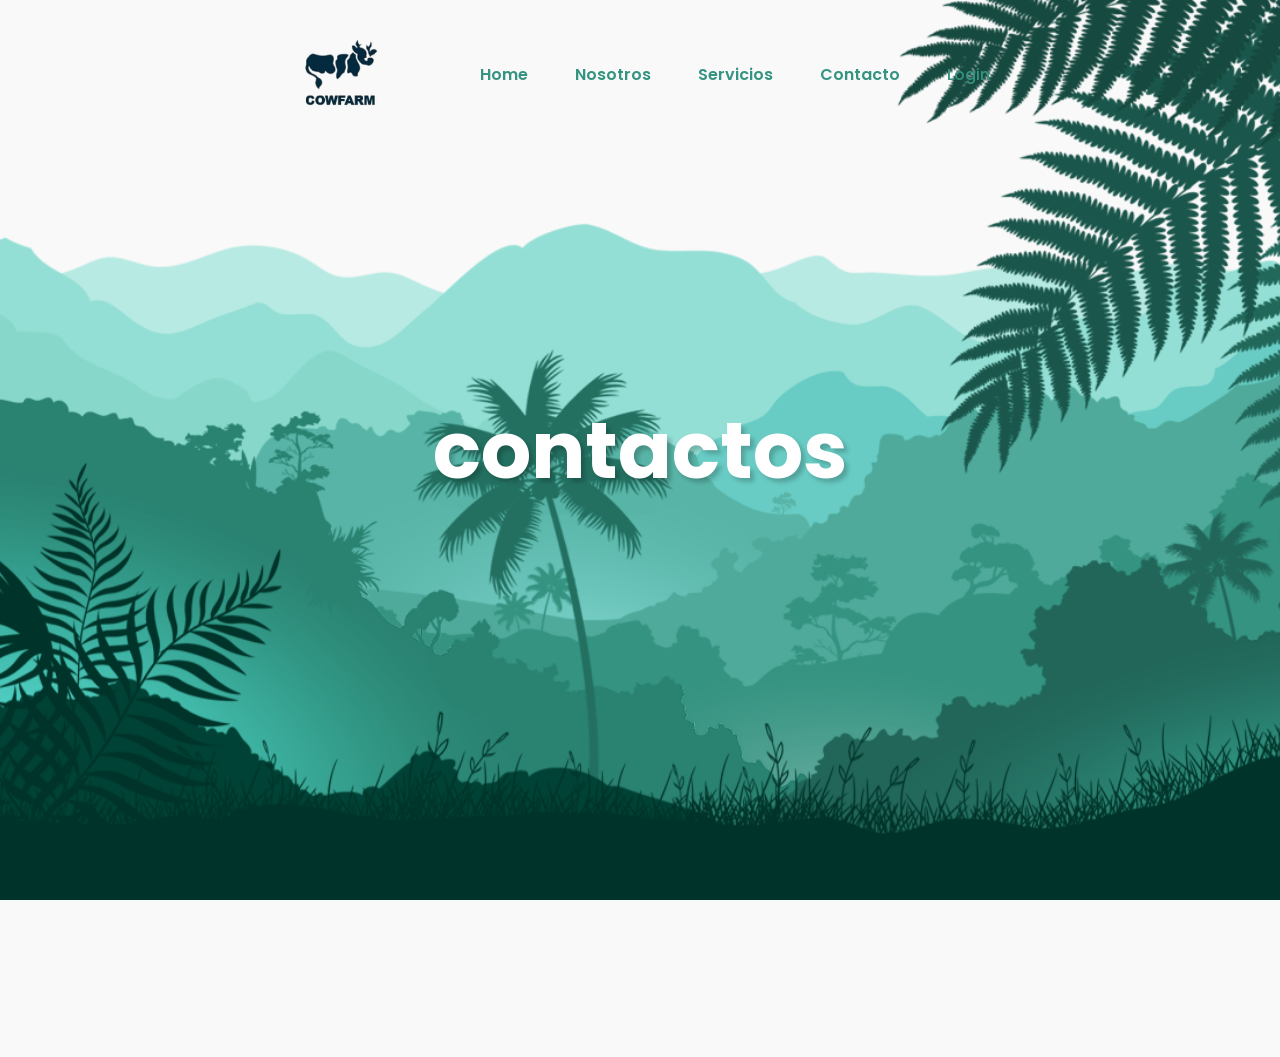
<file: html/contacto.html>
<!DOCTYPE html>
<html lang="es">
<head>
    <meta charset="UTF-8">
    <meta name="viewport" content="width=device-width, initial-scale=1.0">
    <title>Cowfarm-Contacto</title>
    <link rel="stylesheet" href="../css/styles-servicios.css">
    
</head>
<body>
    <header>
        <img src="../images/logo-1.png" alt="no-image" class="logo">
        <nav class="navigation">
            <a href="../html/home.html" class="active">Home</a>
            <a href="../html/nosotros.html">Nosotros</a>
            <a href="../html/servicios.html">Servicios</a>
            <a href="../html/contacto.html">Contacto</a>
            <a href="../index.html"><button class="btnlogin-popup">Login</button></a>
        </nav>
    </header>
     
    <section class="parallax">
      <img src="../images/imagenes_home/hill1.png" id="hill1">
      <img src="../images/imagenes_home/hill2.png" id="hill2">
      <img src="../images/imagenes_home/hill3.png" id="hill3">
      <img src="../images/imagenes_home/hill4.png" id="hill4">
      <img src="../images/imagenes_home/hill5.png" id="hill5">
      <img src="../images/imagenes_home/tree.png" id="tree">
      <h2 id="text">contactos</h2>
      <img src="../images/imagenes_home/leaf.png" id="leaf">
      <img src="../images/imagenes_home/plant.png" id="plant">
    </section>

<canvas id="bg"></canvas>
<script type="module" src="../js/script_servicios.js"></script>
    
</body>
<footer></footer>
</html>
</file>
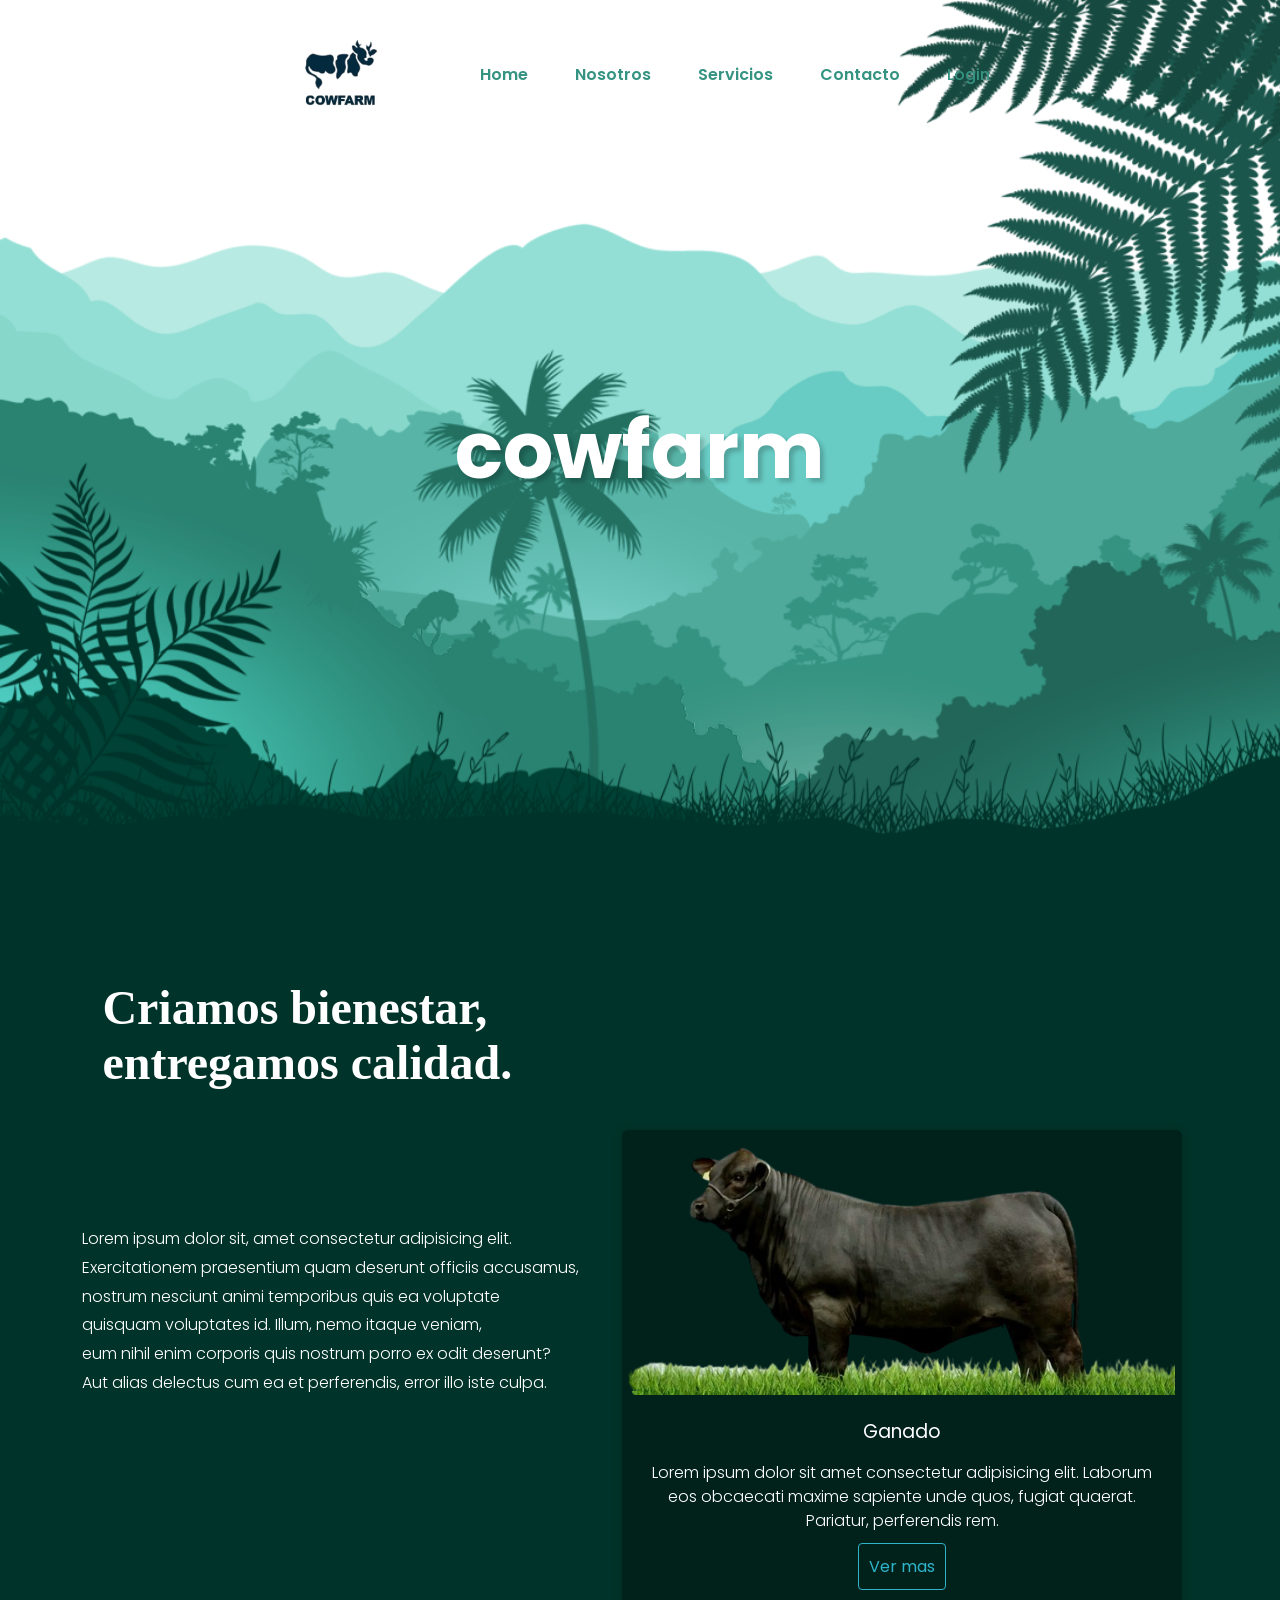
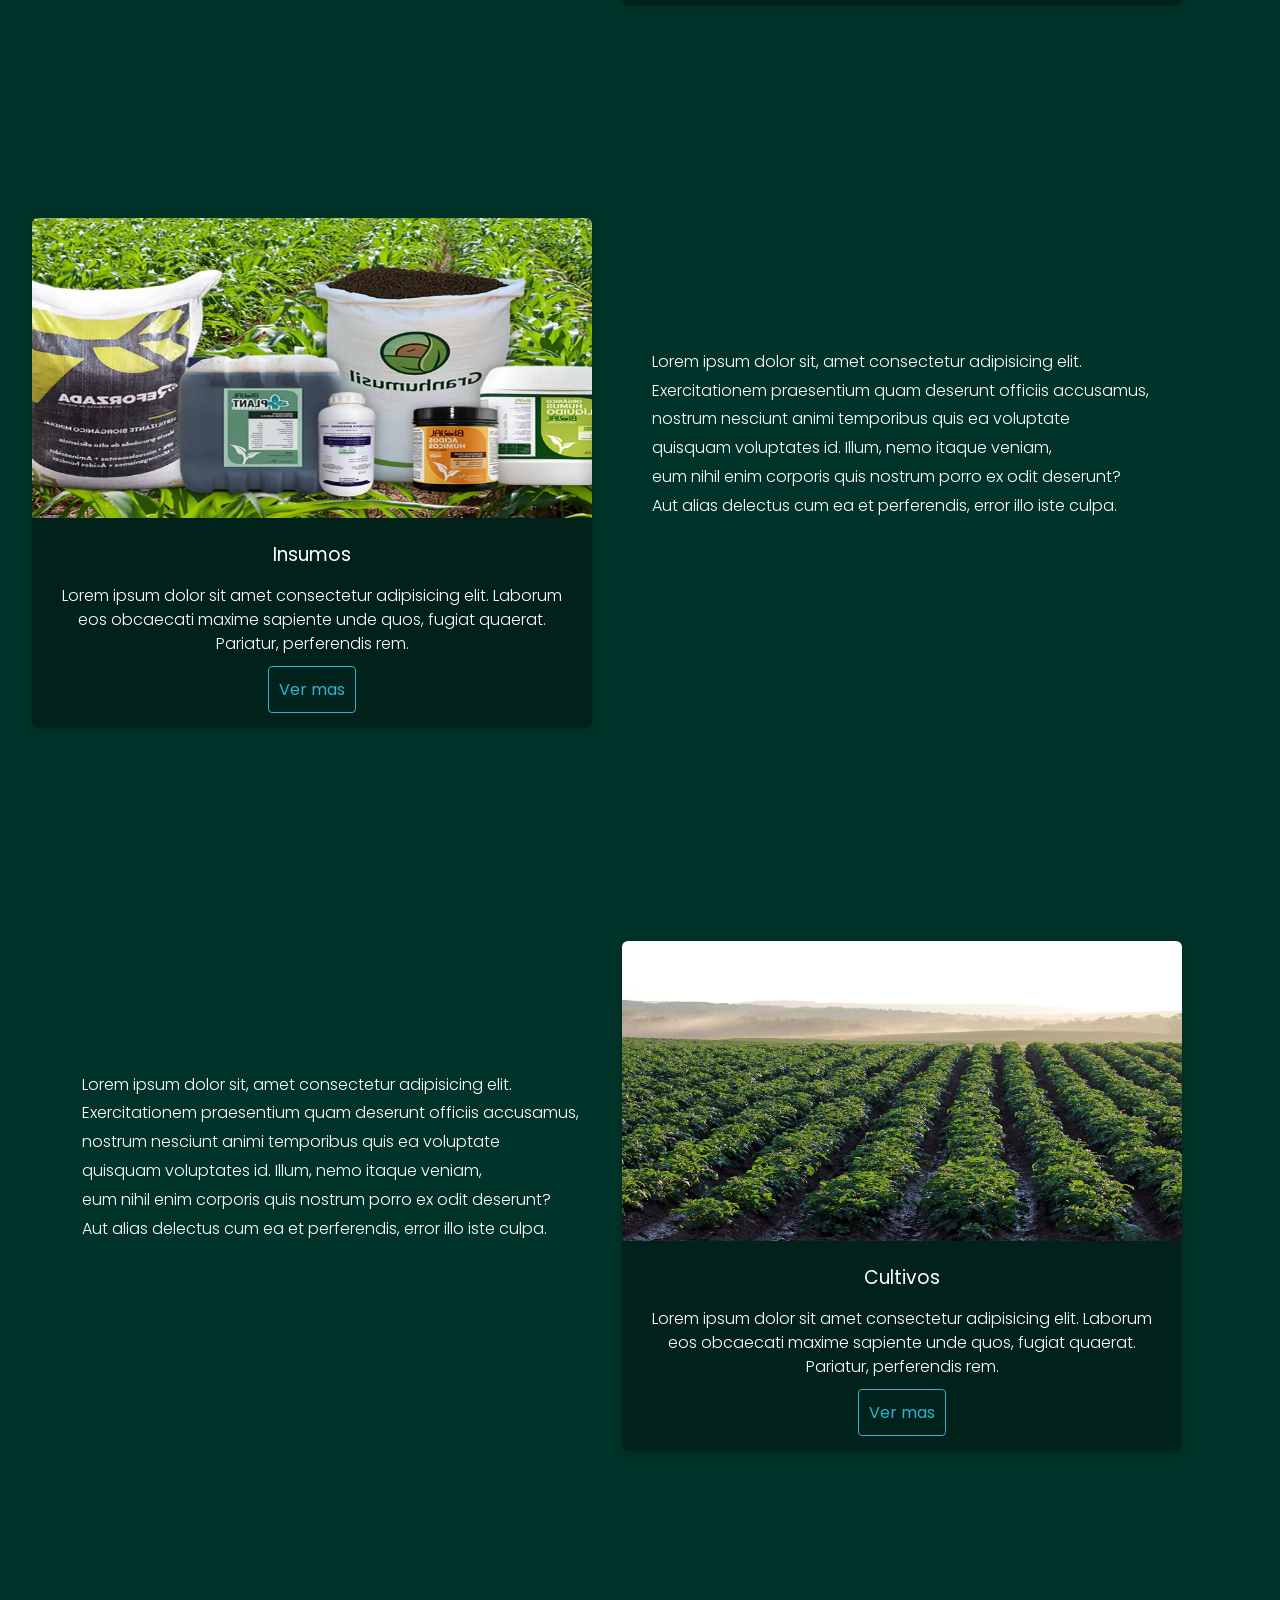
<file: html/home.html>
<!DOCTYPE html>
<html lang="es">
<head>
    <meta charset="UTF-8">
    <meta name="viewport" content="width=device-width, initial-scale=1.0">
    <title>Cowfarm - Home</title>
    <link rel="stylesheet" href="../css/styles-home.css">
    
</head>
<body>
      <header>
          <img src="../images/logo-1.png" alt="no-image" class="logo">
        <nav class="navigation">
            <a href="../html/home.html" class="active">Home</a>
            <a href="../html/nosotros.html">Nosotros</a>
            <a href="../html/servicios.html">Servicios</a>
            <a href="../html/contacto.html">Contacto</a>
            <a href="../index.html"><button class="btnlogin-popup">Login</button></a>
        </nav>
    </header>
     
    <section class="parallax">
      <img src="../images/imagenes_home/hill1.png" id="hill1">
      <img src="../images/imagenes_home/hill2.png" id="hill2">
      <img src="../images/imagenes_home/hill3.png" id="hill3">
      <img src="../images/imagenes_home/hill4.png" id="hill4">
      <img src="../images/imagenes_home/hill5.png" id="hill5">
      <img src="../images/imagenes_home/tree.png" id="tree">
      <h2 id="text">cowfarm</h2>
      <img src="../images/imagenes_home/leaf.png" id="leaf">
      <img src="../images/imagenes_home/plant.png" id="plant">
    </section>

    <section class="sec">
      <h2 id="autoShow">Criamos bienestar,<br> entregamos calidad.</h2>
      <div class="container" id="autoShow">
        <div class="card" id="autoShow">
          <figure>
            <img class="angus" src="/images/angus.png" alt="angus_image">
          </figure>
          <div class="contenido" >
            <h3>Ganado</h3>
            <p>Lorem ipsum dolor sit amet consectetur adipisicing elit.
               Laborum eos obcaecati maxime sapiente unde quos, fugiat quaerat. 
               Pariatur, perferendis rem.</p>
               <a href="#">Ver mas</a>

          </div>
        </div>
      </div>
      <p  class="text-1">Lorem ipsum dolor sit, amet consectetur adipisicing elit. <br>
         Exercitationem praesentium quam deserunt officiis accusamus, <br>
         nostrum nesciunt animi temporibus quis ea voluptate<br> 
         quisquam voluptates id. Illum, nemo itaque veniam, <br>
         eum nihil enim corporis quis nostrum porro ex odit deserunt?<br> 
         Aut alias delectus cum ea et perferendis, error illo iste culpa.</p>

      <div class="card-0" id="autoShow">
          <figure>
            <img class="angus" src="/images/insumos-organicos-para-agricultura.png" alt="angus_image">
          </figure>
          <div class="contenido-0" >
            <h3>Insumos</h3>
            <p>Lorem ipsum dolor sit amet consectetur adipisicing elit.
               Laborum eos obcaecati maxime sapiente unde quos, fugiat quaerat. 
               Pariatur, perferendis rem.</p>
               <a href="#">Ver mas</a>

          </div>
        </div>
      </div>
      <p  class="text-0">Lorem ipsum dolor sit, amet consectetur adipisicing elit. <br>
         Exercitationem praesentium quam deserunt officiis accusamus, <br>
         nostrum nesciunt animi temporibus quis ea voluptate<br> 
         quisquam voluptates id. Illum, nemo itaque veniam, <br>
         eum nihil enim corporis quis nostrum porro ex odit deserunt?<br> 
         Aut alias delectus cum ea et perferendis, error illo iste culpa.</p>

      <div class="card-1" id="autoShow">
          <figure>
            <img class="angus" src="/images/potato-field-4357002_1920.png" alt="angus_image">
          </figure>
          <div class="contenido-1" >
            <h3>Cultivos</h3>
            <p>Lorem ipsum dolor sit amet consectetur adipisicing elit.
               Laborum eos obcaecati maxime sapiente unde quos, fugiat quaerat. 
               Pariatur, perferendis rem.</p>
               <a href="#">Ver mas</a>

          </div>
        </div>
      </div>
      <p  class="text-1">Lorem ipsum dolor sit, amet consectetur adipisicing elit. <br>
         Exercitationem praesentium quam deserunt officiis accusamus, <br>
         nostrum nesciunt animi temporibus quis ea voluptate<br> 
         quisquam voluptates id. Illum, nemo itaque veniam, <br>
         eum nihil enim corporis quis nostrum porro ex odit deserunt?<br> 
         Aut alias delectus cum ea et perferendis, error illo iste culpa.</p>
    </section>
    <!-- -->
</body>
<footer>

</footer>
<script src="../js/script_home.js"></script>
</html>
</file>
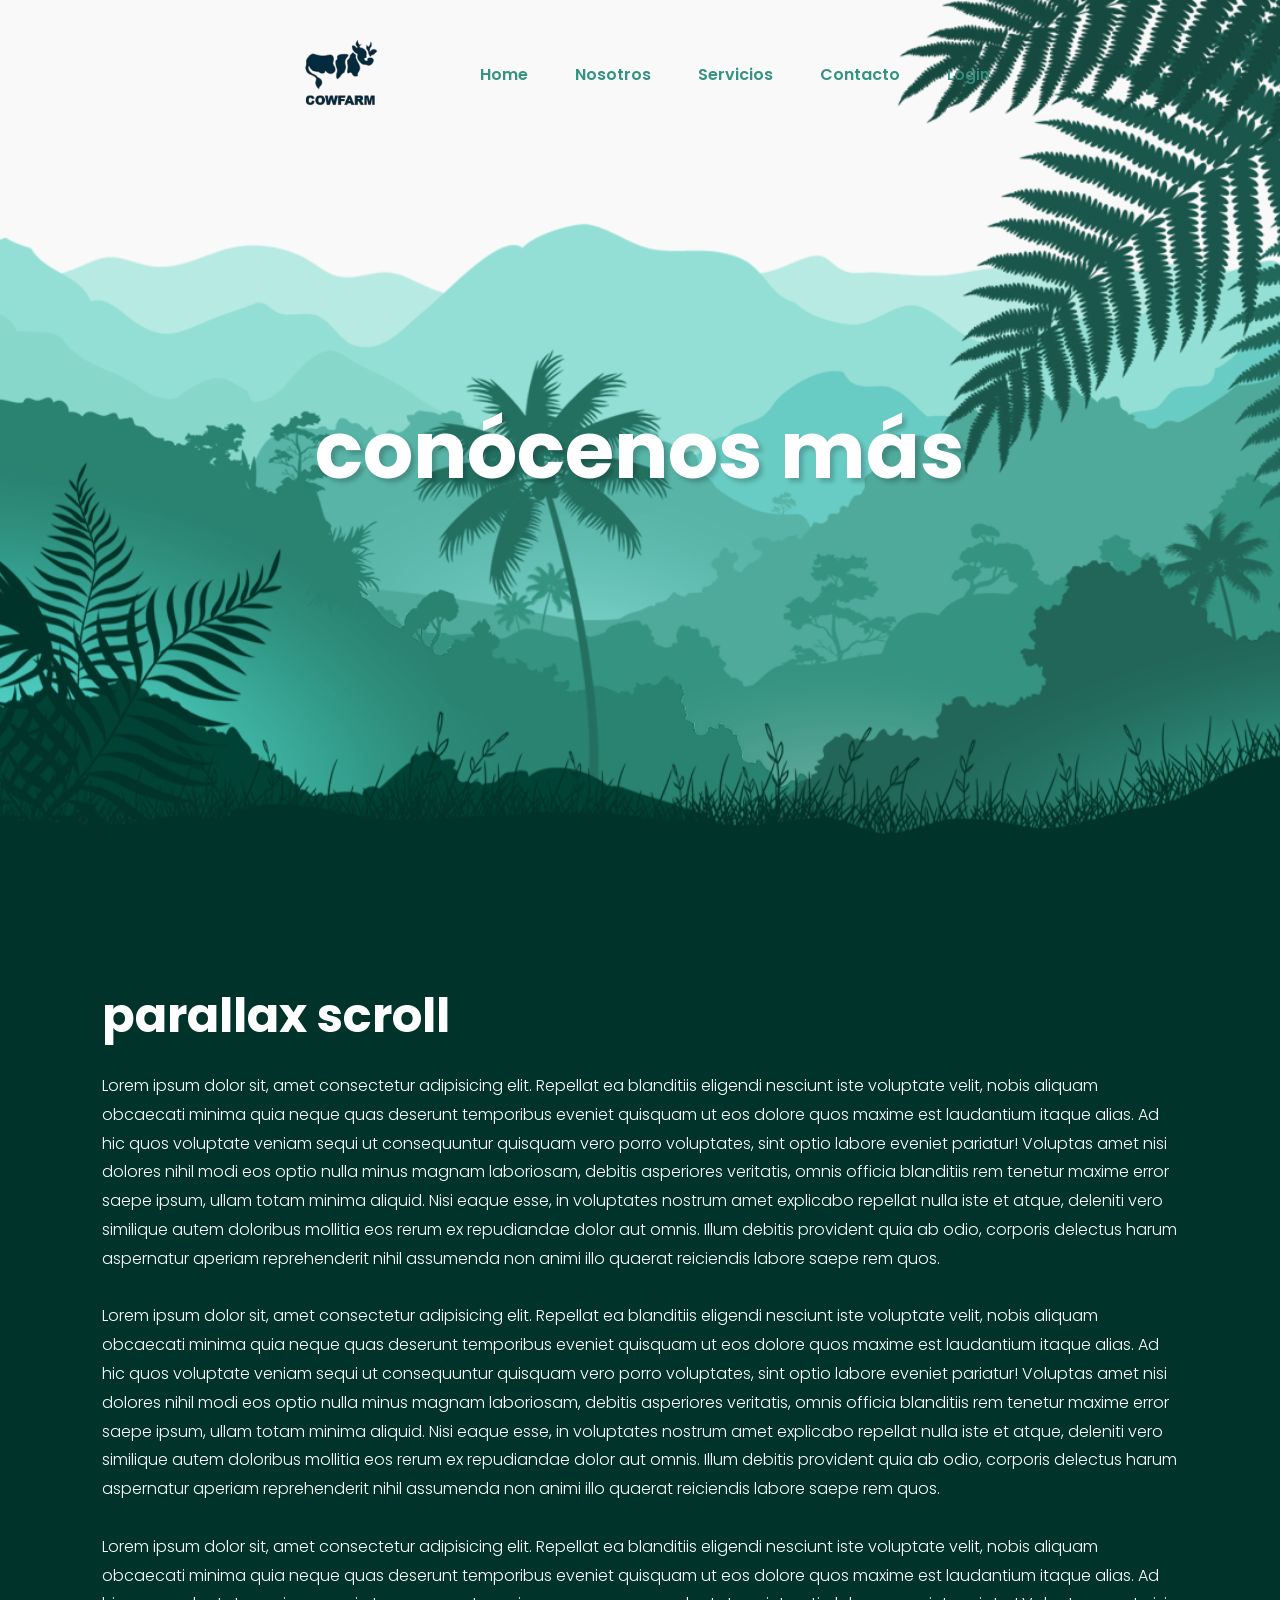
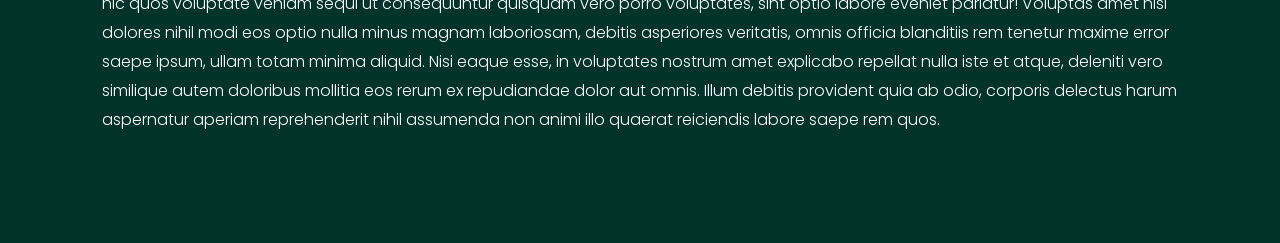
<file: html/nosotros.html>
<!DOCTYPE html>
<html lang="es">
<head>
    <meta charset="UTF-8">
    <meta name="viewport" content="width=device-width, initial-scale=1.0">
    <title>Cowfarm - Nosotros</title>
    <link rel="stylesheet" href="../css/styles-nosotros.css">
    
</head>
<body>
      <header>
        <img src="../images/logo-1.png" alt="no-image" class="logo">
        <nav class="navigation">
            <a href="../html/home.html" class="active">Home</a>
            <a href="../html/nosotros.html">Nosotros</a>
            <a href="../html/servicios.html">Servicios</a>
            <a href="../html/contacto.html">Contacto</a>
            <a href="../index.html"><button class="btnlogin-popup">Login</button></a>
        </nav>
    </header>
     
    <section class="parallax">
      <img src="../images/imagenes_home/hill1.png" id="hill1">
      <img src="../images/imagenes_home/hill2.png" id="hill2">
      <img src="../images/imagenes_home/hill3.png" id="hill3">
      <img src="../images/imagenes_home/hill4.png" id="hill4">
      <img src="../images/imagenes_home/hill5.png" id="hill5">
      <img src="../images/imagenes_home/tree.png" id="tree">
      <h2 id="text">conócenos más</h2>
      <img src="../images/imagenes_home/leaf.png" id="leaf">
      <img src="../images/imagenes_home/plant.png" id="plant">
    </section>

    <section class="sec">
      <h2>parallax scroll</h2>
      <p>
        Lorem ipsum dolor sit, amet consectetur adipisicing elit. Repellat ea blanditiis eligendi nesciunt 
        iste voluptate velit, nobis aliquam obcaecati minima quia neque 
        quas deserunt temporibus eveniet quisquam ut eos dolore quos maxime est laudantium itaque alias.
        Ad hic quos voluptate veniam sequi ut consequuntur quisquam vero porro voluptates, sint optio labore 
        eveniet pariatur! Voluptas amet nisi dolores nihil modi eos
        optio nulla minus magnam laboriosam, debitis asperiores veritatis, omnis officia blanditiis rem tenetur 
        maxime error saepe ipsum, ullam totam minima aliquid. Nisi 
        eaque esse, in voluptates nostrum amet explicabo repellat nulla iste et atque, deleniti vero similique autem 
        doloribus mollitia eos rerum ex repudiandae dolor aut omnis. 
        Illum debitis provident quia ab odio, corporis delectus harum aspernatur aperiam reprehenderit
        nihil assumenda non animi illo quaerat reiciendis labore saepe rem quos. <br><br>Lorem ipsum dolor sit, amet consectetur adipisicing elit. Repellat ea blanditiis eligendi nesciunt 
        iste voluptate velit, nobis aliquam obcaecati minima quia neque 
        quas deserunt temporibus eveniet quisquam ut eos dolore quos maxime est laudantium itaque alias.
        Ad hic quos voluptate veniam sequi ut consequuntur quisquam vero porro voluptates, sint optio labore 
        eveniet pariatur! Voluptas amet nisi dolores nihil modi eos
        optio nulla minus magnam laboriosam, debitis asperiores veritatis, omnis officia blanditiis rem tenetur 
        maxime error saepe ipsum, ullam totam minima aliquid. Nisi 
        eaque esse, in voluptates nostrum amet explicabo repellat nulla iste et atque, deleniti vero similique autem 
        doloribus mollitia eos rerum ex repudiandae dolor aut omnis. 
        Illum debitis provident quia ab odio, corporis delectus harum aspernatur aperiam reprehenderit
        nihil assumenda non animi illo quaerat reiciendis labore saepe rem quos. <br><br>Lorem ipsum dolor sit, amet consectetur adipisicing elit. Repellat ea blanditiis eligendi nesciunt 
        iste voluptate velit, nobis aliquam obcaecati minima quia neque 
        quas deserunt temporibus eveniet quisquam ut eos dolore quos maxime est laudantium itaque alias.
        Ad hic quos voluptate veniam sequi ut consequuntur quisquam vero porro voluptates, sint optio labore 
        eveniet pariatur! Voluptas amet nisi dolores nihil modi eos
        optio nulla minus magnam laboriosam, debitis asperiores veritatis, omnis officia blanditiis rem tenetur 
        maxime error saepe ipsum, ullam totam minima aliquid. Nisi 
        eaque esse, in voluptates nostrum amet explicabo repellat nulla iste et atque, deleniti vero similique autem 
        doloribus mollitia eos rerum ex repudiandae dolor aut omnis. 
        Illum debitis provident quia ab odio, corporis delectus harum aspernatur aperiam reprehenderit
        nihil assumenda non animi illo quaerat reiciendis labore saepe rem quos. <br><br>

      </p>
    </section>


    
</body>
<script src="../js/script_nosotros.js"></script>
<footer></footer>
</html>
</file>
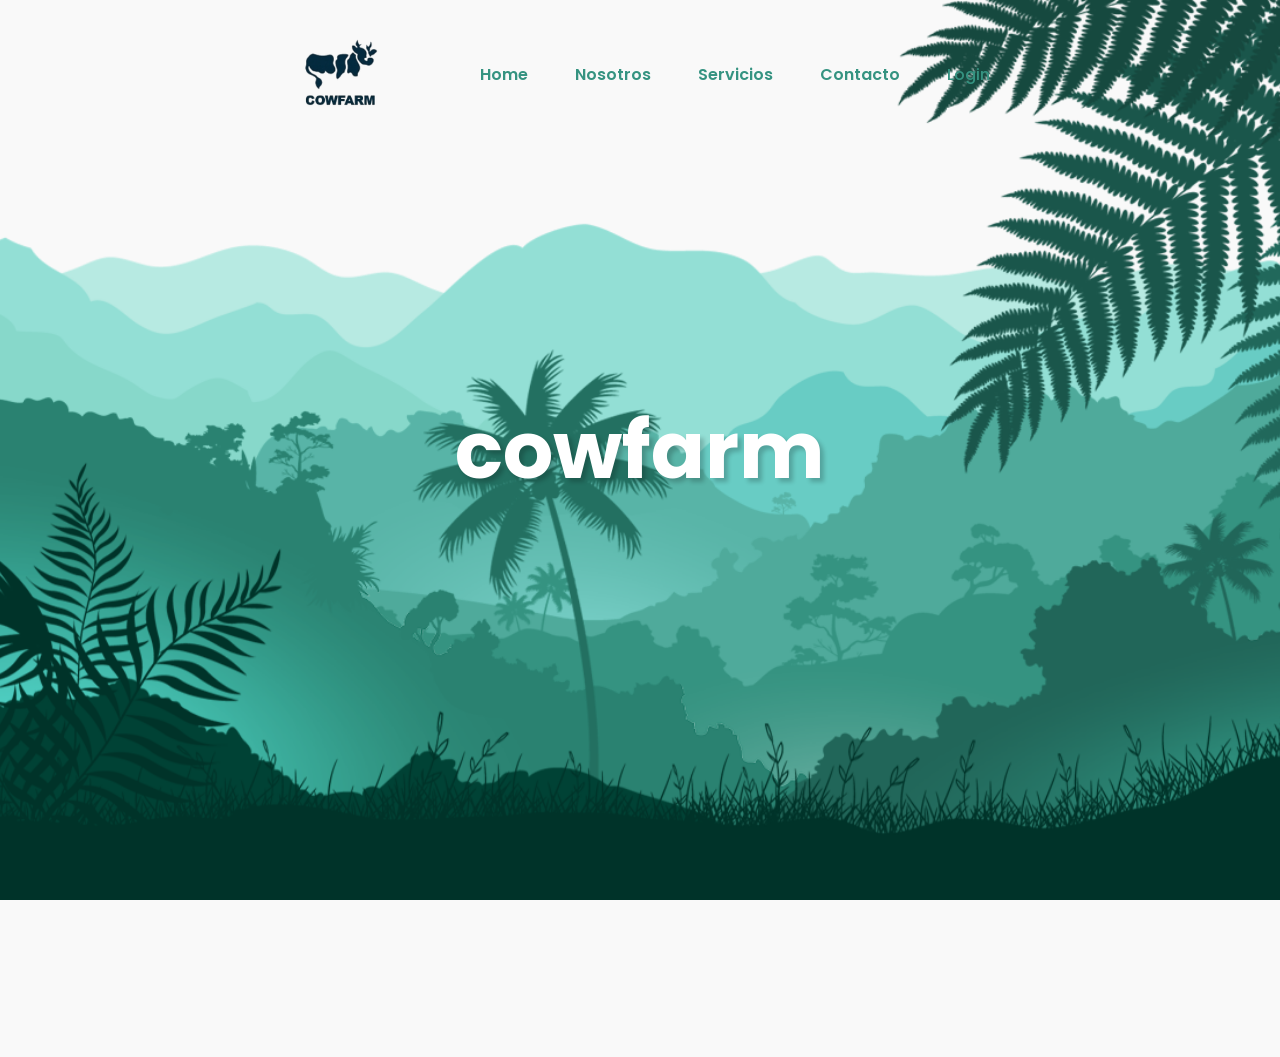
<file: html/servicios.html>
<!DOCTYPE html>
<html lang="es">
<head>
    <meta charset="UTF-8">
    <meta name="viewport" content="width=device-width, initial-scale=1.0">
    <title>Cowfarm - Servicios</title>
    <link rel="stylesheet" href="../css/styles-servicios.css">
    
</head>
<body>
        <header>
        <img src="../images/logo-1.png" alt="no-image" class="logo">
        <nav class="navigation">
            <a href="../html/home.html" class="active">Home</a>
            <a href="../html/nosotros.html">Nosotros</a>
            <a href="../html/servicios.html">Servicios</a>
            <a href="../html/contacto.html">Contacto</a>
            <a href="../index.html"><button class="btnlogin-popup">Login</button></a>
        </nav>
    </header>
     
    <section class="parallax">
      <img src="../images/imagenes_home/hill1.png" id="hill1">
      <img src="../images/imagenes_home/hill2.png" id="hill2">
      <img src="../images/imagenes_home/hill3.png" id="hill3">
      <img src="../images/imagenes_home/hill4.png" id="hill4">
      <img src="../images/imagenes_home/hill5.png" id="hill5">
      <img src="../images/imagenes_home/tree.png" id="tree">
      <h2 id="text">cowfarm</h2>
      <img src="../images/imagenes_home/leaf.png" id="leaf">
      <img src="../images/imagenes_home/plant.png" id="plant">
    </section>

<canvas id="bg"></canvas>
<script type="module" src="../js/script_servicios.js"></script>
    
</body>
<footer></footer>
</html>
</file>
<file: css/styles-servicios.css>
@import url('https://fonts.googleapis.com/css2?family=Poppins:wght@300;400;500;600;700;800;900&display=swap');

*{
    margin: 0;
    padding: 0;
    box-sizing: border-box;
    font-family: 'Poppins', sans-serif;
}

html{
    scroll-behavior: smooth;
}

body{
    background: #f9f9f9;
    overflow-x: hidden;
}

header{
    position: absolute;
    top: 0;
    left: 0;
    width: 100%;

    display: flex;
    justify-content: center;
    align-items: center;
    gap: 50px;

    padding: 20px 5%;
    z-index: 100;

    flex-wrap: wrap;
}

.navigation{
    display: flex;
    align-items: center;
    justify-content: center;
    flex-wrap: wrap;
    gap: 15px;
}   

.logo{
    width: 140px;
    max-width: 100%;
    pointer-events: none;
}



.navigation a{
    text-decoration: none;
    color: #359381;
    padding: 8px 16px;
    border-radius: 20px;
    font-weight: 600;
    transition: 0.3s;
}

.navigation a:hover,
.navigation a:active{
    background: #359381;
    color: white;
}

.navigation .btnlogin-popup{
    background: transparent;
    border: none;
    outline: none;
    border-radius: 6px;
    cursor: pointer;
    font-size: 1rem;
    color: #359381;
    font-weight: 500;
    transition: 0.3s;
}

.navigation .btnlogin-popup:hover,
.navigation .btnlogin-popup:active{
    color: white;
}

.parallax{
    position: relative;
    display: flex;
    justify-content: center;
    align-items: center;
    height: 100vh;
    overflow: hidden;
}

#text{
    position: absolute;
    font-size: clamp(2rem, 8vw, 5rem);
    color: #fff;
    text-shadow: 4px 4px 4px rgba(0,0,0,.2);
    text-align: center;
    padding: 0 20px;
}

.parallax img{
    position: absolute;
    top: 0;
    left: 0;
    width: 100%;
    height: 100%;
    object-fit: cover;
    pointer-events: none;
}

.sec{
    position: relative;
    background: #003329;
    padding: 80px 8%;
}

.sec h2{
    font-size: clamp(2rem, 5vw, 3rem);
    color: #fff;
    margin-bottom: 20px;
}

.sec p{
    font-size: clamp(0.9rem, 2vw, 1rem);
    color: #ffffff;
    font-weight: 300;
    line-height: 1.8;
}

@media (max-width: 1024px){

    header{
        padding: 20px 4%;
    }

    .navigation{
        justify-content: center;
        width: 100%;
        margin-top: 15px;
        left: 0;
    }

    .sec{
        padding: 70px 6%;
    }
}

@media (max-width: 768px){

    header{
        flex-direction: column;
        justify-content: center;
        text-align: center;
    }

    .logo{
        margin-bottom: 15px;
    }

    .navigation{
        justify-content: center;
        gap: 8px;
        left: 0;
        top: 0;
    }

    .navigation a{
        padding: 6px 12px;
        font-size: 0.9rem;
    }

    .navigation .btnlogin-popup{
        font-size: 0.9rem;
        padding: 6px 12px;
    }

    .parallax{
        height: 90vh;
    }

    #text{
        font-size: clamp(2rem, 10vw, 3rem);
    }

    .sec{
        padding: 50px 6%;
    }

    .sec h2{
        text-align: center;
    }

    .sec p{
        text-align: justify;
    }
}

@media (max-width: 480px){

    .navigation{
        flex-direction: column;
    }

    .navigation a{
        width: 100%;
        text-align: center;
    }

    .navigation .btnlogin-popup{
        width: 100%;
    }

    #text{
        padding: 0 10px;
    }

    .sec{
        padding: 40px 5%;
    }
}
</file>
<file: css/styles-home.css>
@import url('https://fonts.googleapis.com/css2?family=Poppins:wght@300;400;500;600;700;800;900&display=swap');

*{
    margin: 0;
    padding: 0;
    box-sizing: border-box;
    font-family: 'Poppins', sans-serif;
}

html{
    scroll-behavior: smooth;
}

body{
    background: #ffffff;
    overflow-x: hidden;
}

header{
    position: absolute;
    top: 0;
    left: 0;
    width: 100%;

    display: flex;
    justify-content: center;
    align-items: center;
    gap: 50px;

    padding: 20px 5%;
    z-index: 100;

    flex-wrap: wrap;
}

.navigation{
    display: flex;
    align-items: center;
    justify-content: center;
    flex-wrap: wrap;
    gap: 15px;
}

.logo{
    width: 140px;
    max-width: 100%;
    pointer-events: none;
}



.navigation a{
    text-decoration: none;
    color: #359381;
    padding: 8px 16px;
    border-radius: 20px;
    font-weight: 600;
    transition: 0.3s;
}

.navigation a:hover,
.navigation a:active{
    background: #359381;
    color: white;
}

.navigation .btnlogin-popup{
    background: transparent;
    border: none;
    outline: none;
    border-radius: 6px;
    cursor: pointer;
    font-size: 1rem;
    color: #359381;
    font-weight: 500;
    transition: 0.3s;
    font-family: 'Poppins', sans-serif;
}

.navigation .btnlogin-popup:hover,
.navigation .btnlogin-popup:active{
    color: white;
}

.parallax{
    position: relative;
    display: flex;
    justify-content: center;
    align-items: center;
    height: 100vh;
    overflow: hidden;
}

#text{
    position: absolute;
    font-size: clamp(2rem, 8vw, 5rem);
    color: #fff;
    text-shadow: 4px 4px 4px rgba(0,0,0,.2);
    text-align: center;
    padding: 0 20px;
}

.parallax img{
    position: absolute;
    top: 0;
    left: 0;
    width: 100%;
    height: 100%;
    object-fit: cover;
    pointer-events: none;
}

.sec{
    background-color: #003329;
    position: relative;
    padding: 80px 8%;
}

.sec h2{
    font-size: clamp(2rem, 5vw, 3rem);
    color: #fff;
    margin-bottom: 20px;
}

.sec p{
    font-size: clamp(0.9rem, 2vw, 1rem);
    color: #ffffff;
    font-weight: 300;
    line-height: 1.8;
}

@media (max-width: 1024px){

    header{
        padding: 20px 4%;
    }

    .navigation{
        justify-content: center;
        width: 100%;
        margin-top: 15px;
        left: 0;
    }

    .sec{
        padding: 70px 6%;
    }
}

@media (max-width: 768px){

    header{
        flex-direction: column;
        justify-content: center;
        text-align: center;
    }

    .logo{
        margin-bottom: 15px;
    }

    .navigation{
        justify-content: center;
        gap: 8px;
        left: 0;
        top: 0;
    }

    .navigation a{
        padding: 6px 12px;
        font-size: 0.9rem;
    }

    .navigation .btnlogin-popup{
        font-size: 0.9rem;
        padding: 6px 12px;
    }

    .parallax{
        height: 90vh;
    }

    #text{
        font-size: clamp(2rem, 10vw, 3rem);
    }

    .sec{
        padding: 50px 6%;
    }

    .sec h2{
        text-align: center;
    }

    .sec p{
        text-align: justify;
    }
}

@media (max-width: 480px){

    .navigation{
        flex-direction: column;
    }

    .navigation a{
        width: 100%;
        text-align: center;
    }

    .navigation .btnlogin-popup{
        width: 100%;
    }

    #text{
        padding: 0 10px;
    }

    .sec{
        padding: 40px 5%;
    }
}

#autoShow{
    font-family: serif;
}
#autoShow {
    animation: autoShowAnimation linear both;
    animation-timeline: view();
    animation-range: entry 0% cover 40%;
}

@keyframes autoShowAnimation{
    from{
        opacity: 0;
        transform: translateX(200px) scale(0.3);
    }to{
        opacity: 1;
        transform: translateY(0) scale(1);
    }
}

.angus{
    position: relative;
    top: auto;
    left: -100px;
    transform: scaleX(-1);
}

.container{
    width: 600px;
    display: flex;
    max-width: 1100px;
}

.card{
    position: relative;
    top: auto;
    left: 500px;
    width: 100%;
    margin: 20px;
    border-radius: 6px;
    overflow: hidden;
    background-color: #01221b;
    box-shadow: 0px 1px 10px rgba(0,0,0,0.2);
    cursor: default;
    transition: all 400ms ease;
}

.card:hover{
    box-shadow: 5px 5px 20px rgba(0,0,0,0.4);
    transform: translateY(-3%);
    
}

.card img{
    width: 653px;
    height: 265px;
}

.card .contenido{
    padding: 15px;
    text-align: center;
}

.card .contenido p{
    line-height: 1.5;
    color: #fff;
}

.card .contenido h3{
    color: #fff;
    font-weight: 400;
    margin-bottom: 15px;
}

.card .contenido a{
    text-decoration: none;
    display: inline-block;
    padding: 10px;
    margin-top: 10px;
    color: #2fb4cc;
    border: 1px solid #2fb4cc;
    border-radius: 4px;
    transition: all 400ms ease;
}

.card .contenido a:hover{
    background: #2fb4cc;
    color: #fff;
}


.text-1 {
    animation: autoShowAnimation linear both;
    animation-timeline: view();
    animation-range: entry 0% cover 40%;
}

@keyframes autoShowAnimation{
    from{
        opacity: 0;
        transform: translateX(200px) scale(0.3);
    }to{
        opacity: 1;
        transform: translateY(0) scale(1);
    }
}

.text-0 {
    animation: autoShowAnimation linear both;
    animation-timeline: view();
    animation-range: entry 0% cover 40%;
}

@keyframes autoShowAnimation{
    from{
        opacity: 0;
        transform: translateX(200px) scale(0.3);
    }to{
        opacity: 1;
        transform: translateY(0) scale(1);
    }
}

.text-1{
    position: relative;
    top: -400px;
    left: -20px;
}

.text-0{
    position: relative;
    top: -400px;
    left: 550px;
}

.card-0{
    position: relative;
    top: auto;
    left: -90px;
    width: 560px;
    margin: 20px;
    border-radius: 6px;
    overflow: hidden;
    background-color: #01221b;
    box-shadow: 0px 1px 10px rgba(0,0,0,0.2);
    cursor: default;
    transition: all 400ms ease;
}

.card-0:hover{
    box-shadow: 5px 5px 20px rgba(0,0,0,0.4);
    transform: translateY(-3%);
    
}

.card-0 img{
    width: 1000px;
    height: 300px;
}

.card-0 .contenido-0{
    padding: 15px;
    text-align: center;
}

.card-0 .contenido-0 p{
    line-height: 1.5;
    color: #fff;
}

.card-0 .contenido-0 h3{
    color: #fff;
    font-weight: 400;
    margin-bottom: 15px;
}

.card-0 .contenido-0 a{
    text-decoration: none;
    display: inline-block;
    padding: 10px;
    margin-top: 10px;
    color: #2fb4cc;
    border: 1px solid #2fb4cc;
    border-radius: 4px;
    transition: all 400ms ease;
}

.card-0 .contenido-0 a:hover{
    background: #2fb4cc;
    color: #fff;
}

.card-1{
    position: relative;
    top: auto;
    left: 500px;
    width: 560px;
    margin: 20px;
    border-radius: 6px;
    overflow: hidden;
    background-color: #01221b;
    box-shadow: 0px 1px 10px rgba(0,0,0,0.2);
    cursor: default;
    transition: all 400ms ease;
}

.card-1:hover{
    box-shadow: 5px 5px 20px rgba(0,0,0,0.4);
    transform: translateY(-3%);
    
}

.card-1 img{
    width: 660px;
    height: 300px;
}

.card-1 .contenido-1{
    padding: 15px;
    text-align: center;
}

.card-1 .contenido-1 p{
    line-height: 1.5;
    color: #fff;
}

.card-1 .contenido-1 h3{
    color: #fff;
    font-weight: 400;
    margin-bottom: 15px;
}

.card-1 .contenido-1 a{
    text-decoration: none;
    display: inline-block;
    padding: 10px;
    margin-top: 10px;
    color: #2fb4cc;
    border: 1px solid #2fb4cc;
    border-radius: 4px;
    transition: all 400ms ease;
}

.card-1 .contenido-1 a:hover{
    background: #2fb4cc;
    color: #fff;
}
</file>
<file: css/styles-nosotros.css>
@import url('https://fonts.googleapis.com/css2?family=Poppins:wght@300;400;500;600;700;800;900&display=swap');

*{
    margin: 0;
    padding: 0;
    box-sizing: border-box;
    font-family: 'Poppins', sans-serif;
}

html{
    scroll-behavior: smooth;
}

body{
    background: #f9f9f9;
    overflow-x: hidden;
}

header{
    position: absolute;
    top: 0;
    left: 0;
    width: 100%;

    display: flex;
    justify-content: center;
    align-items: center;
    gap: 50px;

    padding: 20px 5%;
    z-index: 100;

    flex-wrap: wrap;
}

.navigation{
    display: flex;
    align-items: center;
    justify-content: center;
    flex-wrap: wrap;
    gap: 15px;
}

.logo{
    width: 140px;
    max-width: 100%;
    pointer-events: none;
}

.navigation a{
    text-decoration: none;
    color: #359381;
    padding: 8px 16px;
    border-radius: 20px;
    font-weight: 600;
    transition: 0.3s;
}

.navigation a:hover,
.navigation a:active{
    background: #359381;
    color: white;
}

.navigation .btnlogin-popup{
    background: transparent;
    border: none;
    outline: none;
    border-radius: 6px;
    cursor: pointer;
    font-size: 1rem;
    color: #359381;
    font-weight: 500;
    transition: 0.3s;
}

.navigation .btnlogin-popup:hover,
.navigation .btnlogin-popup:active{
    color: white;
}

.parallax{
    position: relative;
    display: flex;
    justify-content: center;
    align-items: center;
    height: 100vh;
    overflow: hidden;
}

#text{
    position: absolute;
    font-size: clamp(2rem, 8vw, 5rem);
    color: #fff;
    text-shadow: 4px 4px 4px rgba(0,0,0,.2);
    text-align: center;
    padding: 0 20px;
}

.parallax img{
    position: absolute;
    top: 0;
    left: 0;
    width: 100%;
    height: 100%;
    object-fit: cover;
    pointer-events: none;
}

.sec{
    position: relative;
    background: #003329;
    padding: 80px 8%;
}

.sec h2{
    font-size: clamp(2rem, 5vw, 3rem);
    color: #fff;
    margin-bottom: 20px;
}

.sec p{
    font-size: clamp(0.9rem, 2vw, 1rem);
    color: #ffffff;
    font-weight: 300;
    line-height: 1.8;
}

@media (max-width: 1024px){

    header{
        padding: 20px 4%;
    }

    .navigation{
        justify-content: center;
        width: 100%;
        margin-top: 15px;
        left: 0;
    }

    .sec{
        padding: 70px 6%;
    }
}

@media (max-width: 768px){

    header{
        flex-direction: column;
        justify-content: center;
        text-align: center;
    }

    .logo{
        margin-bottom: 15px;
    }

    .navigation{
        justify-content: center;
        gap: 8px;
        left: 0;
        top: 0;
    }

    .navigation a{
        padding: 6px 12px;
        font-size: 0.9rem;
    }

    .navigation .btnlogin-popup{
        font-size: 0.9rem;
        padding: 6px 12px;
    }

    .parallax{
        height: 90vh;
    }

    #text{
        font-size: clamp(2rem, 10vw, 3rem);
    }

    .sec{
        padding: 50px 6%;
    }

    .sec h2{
        text-align: center;
    }

    .sec p{
        text-align: justify;
    }
}

@media (max-width: 480px){

    .navigation{
        flex-direction: column;
    }

    .navigation a{
        width: 100%;
        text-align: center;
    }

    .navigation .btnlogin-popup{
        width: 100%;
    }

    #text{
        padding: 0 10px;
    }

    .sec{
        padding: 40px 5%;
    }
}
</file>
